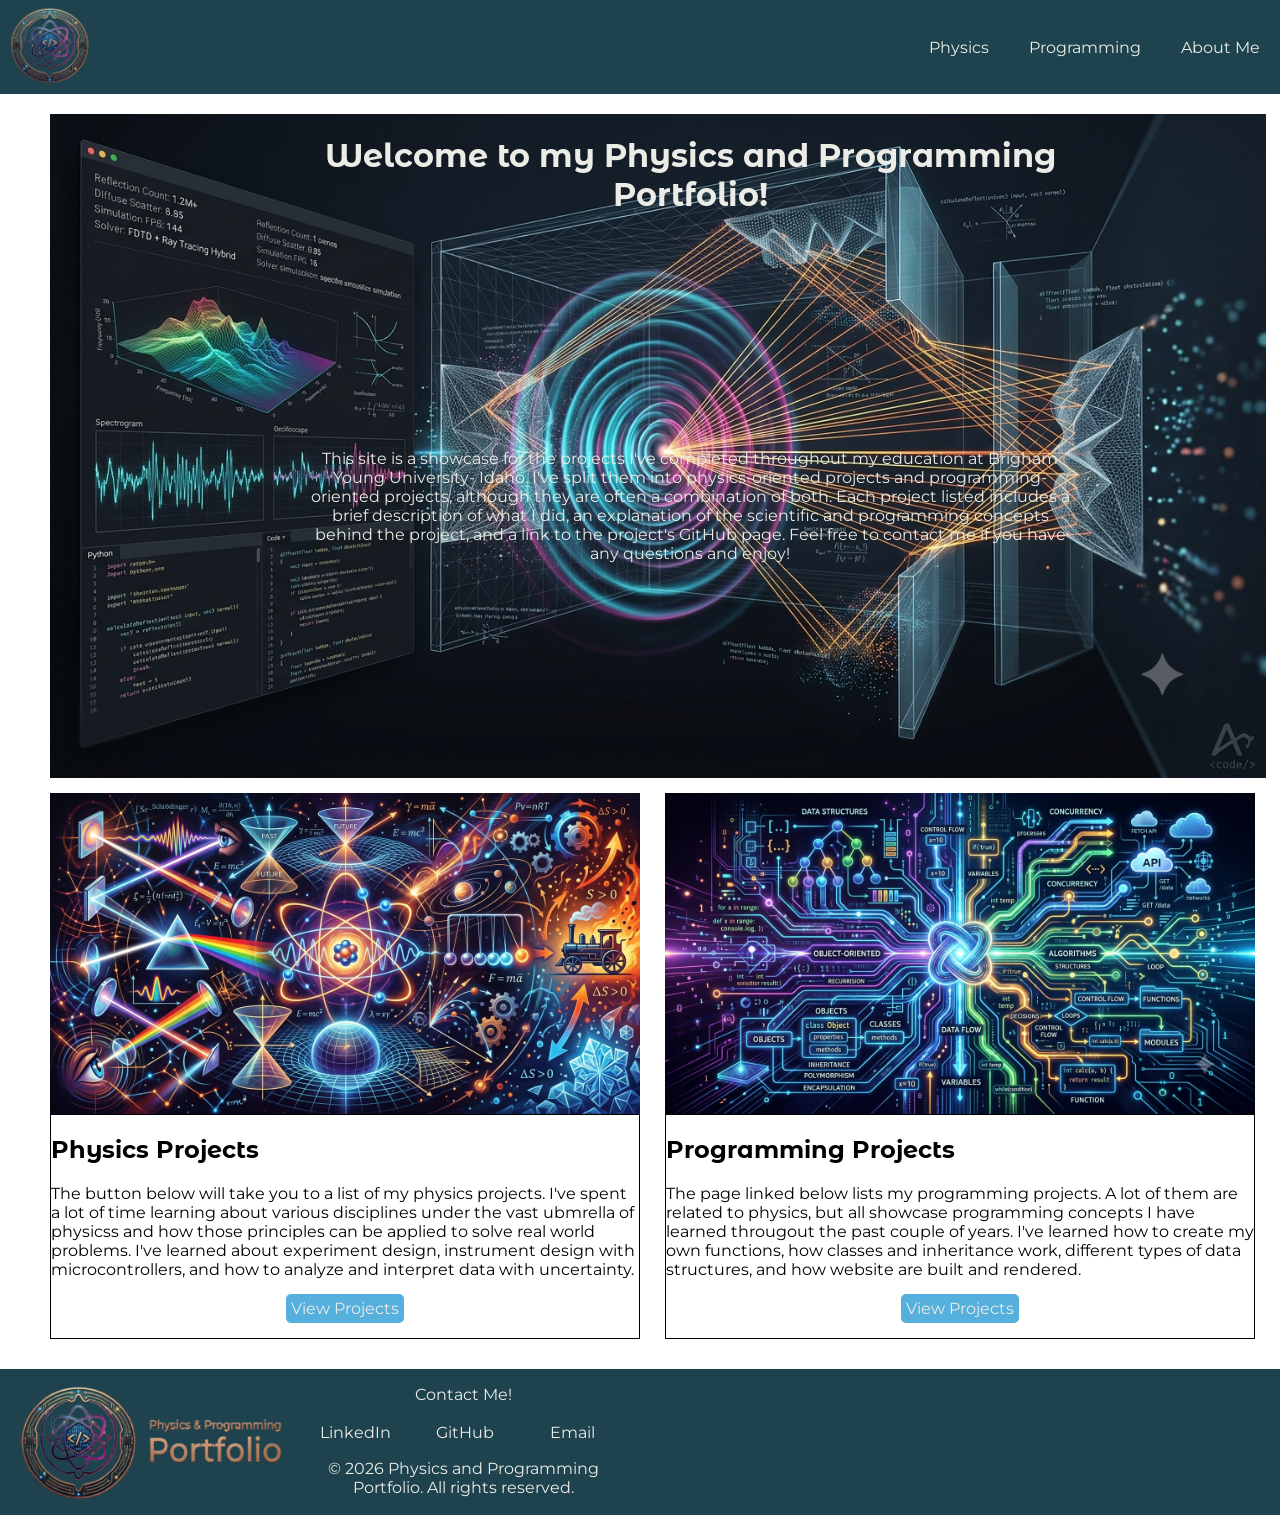
<file: index.html>
<!DOCTYPE html>
<html lang="en">
<head>
    <meta charset="UTF-8">
    <meta name="viewport" content="width=device-width, initial-scale=1.0">
    <title>Physics and Programming Portfolio</title>
    <link rel="stylesheet" href="styles/styles.css">
    <link rel="icon" type="image/png" href="images/logo-transparent.png">
</head>
<body>
<header>
<a href="/wdd130-winn/" id="icon-link">
    <img src="images/logo-transparent.png" alt="Logo" class="logo">
</a> 
    <nav>
        <a href="physics.html">Physics</a>
        <a href="programming.html">Programming</a>
        <a href="#">About Me</a>
    </nav>

</header>
<main>
    <div id="hero-section">
        <img src="images/hero-image.png" alt="Hero Image">
        <h1>Welcome to my Physics and Programming Portfolio!</h1>
        <p>
            This site is a showcase for the projects I've completed
            throughout my education at Brigham Young University-
            Idaho. I've split them into physics-oriented projects
            and programming-oriented projects, although they are
            often a combination of both. Each project listed includes
            a brief description of what I did, an explanation of the 
            scientific and programming concepts behind the project,
            and a link to the project's GitHub page. Feel free to
            contact me if you have any questions and enjoy!
        </p>
    </div>
    <div id="project-section">
        <img src="images/physics-image.png" alt="Physics" class="physics">
        <h2 class="physics">Physics Projects</h2>
        <p class="physics">
            The button below will take you to a list of my physics projects.
            I've spent a lot of time learning about various disciplines
            under the vast ubmrella of physicss and how those principles
            can be applied to solve real world problems. I've learned 
            about experiment design, instrument design with microcontrollers,
            and how to analyze and interpret data with uncertainty.
        </p>
        <div class="physics">
        <a class="physics" href="physics.html">View Projects</a>
        </div>
        <img class="programming" src="images/programming-image.png" alt="Programming">
        <h2 class="programming">Programming Projects</h2>
        <p class="programming">
            The page linked below lists my programming projects. 
            A lot of them are related to physics, but all showcase
            programming concepts I have learned througout the past
            couple of years. I've learned how to create my own functions,
            how classes and inheritance work, different types of data
            structures, and how website are built and rendered.
        </p>
        <div class="programming"><a class="programming" href="programming.html">View Projects</a></div>
        

    </div>
</main>
<footer>
    <img src="images/logo-landscape-transparent.png" class="logo-footer">
    <p>Contact Me!</p>
    <nav>
        <a href="https://www.linkedin.com/in/karwinns10 ">LinkedIn</a>
        <a href="https://github.com/karinawinn">GitHub</a>
        <a href="mailto:karinawinn@icloud.com">Email</a>
    </nav>
    <p id="copy">&copy; 2026 Physics and Programming Portfolio. All rights reserved.</p>
</footer>
</body>
</html>
</file>
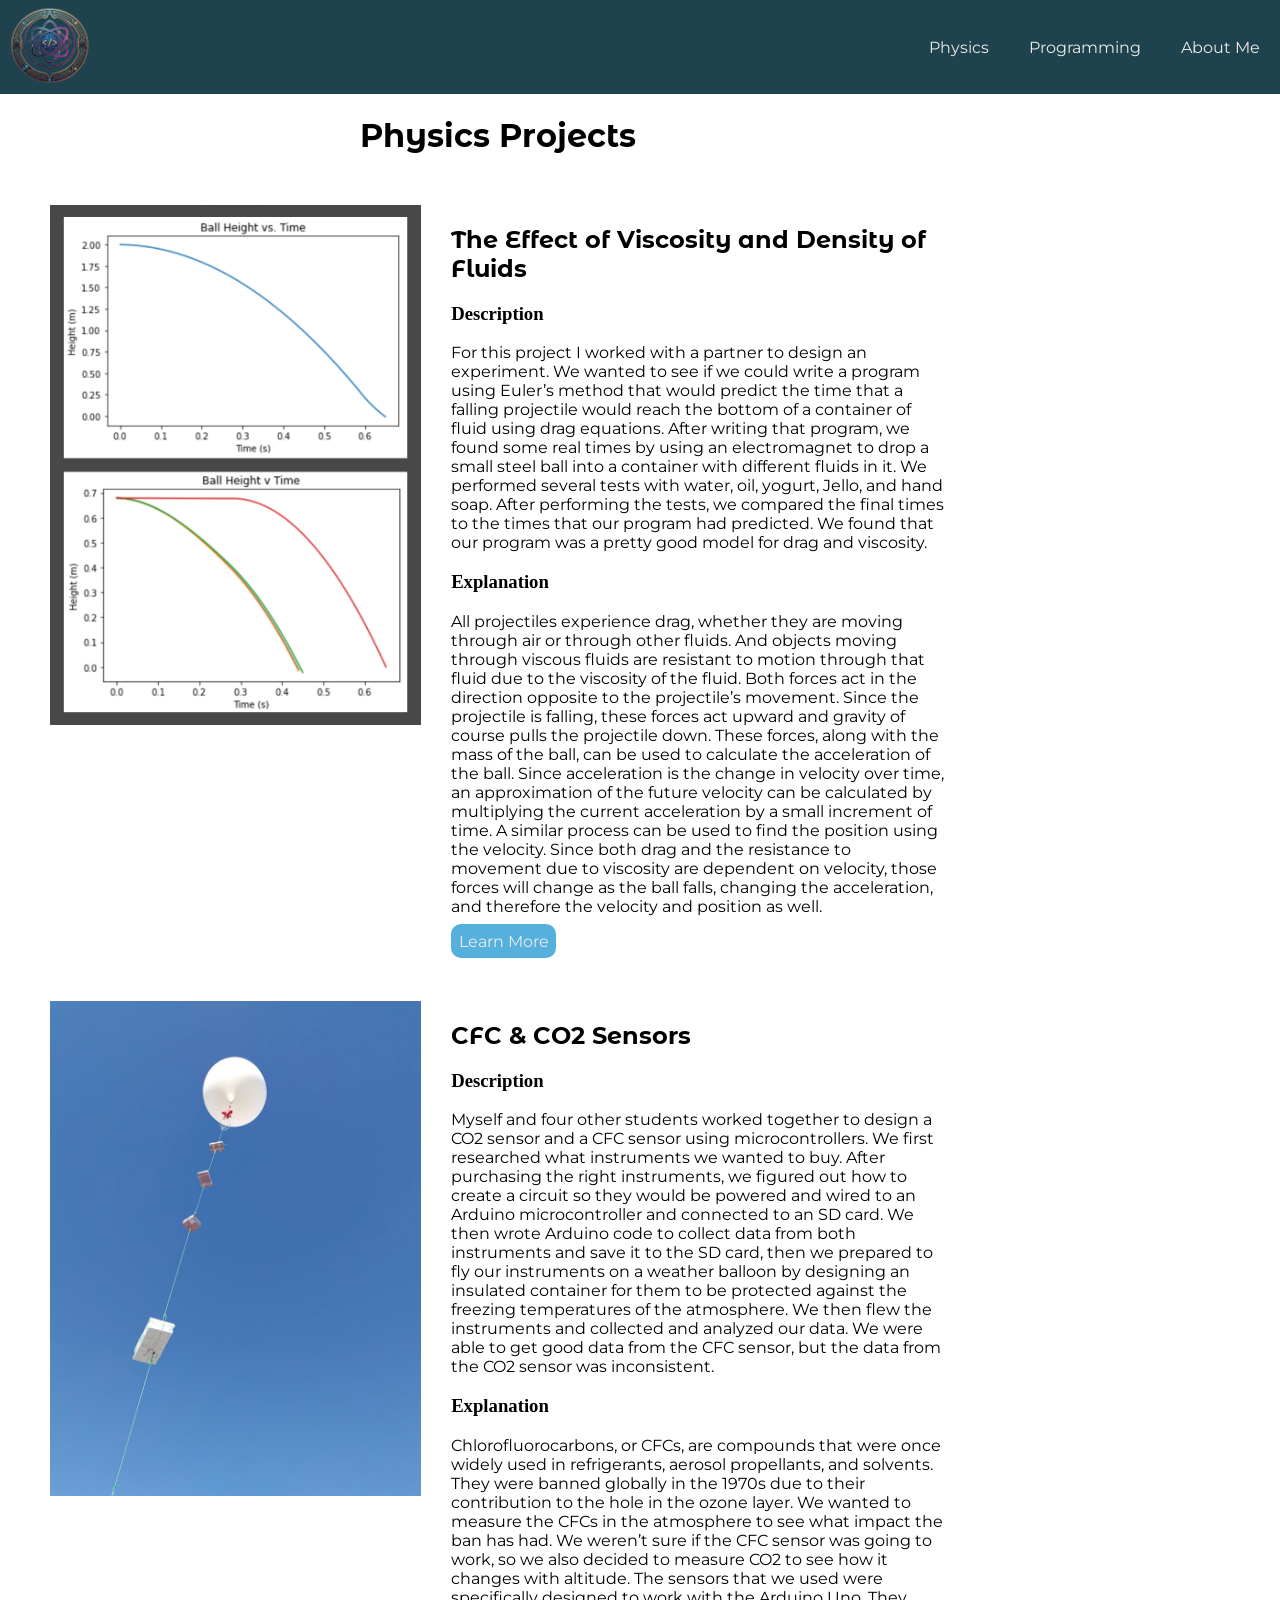
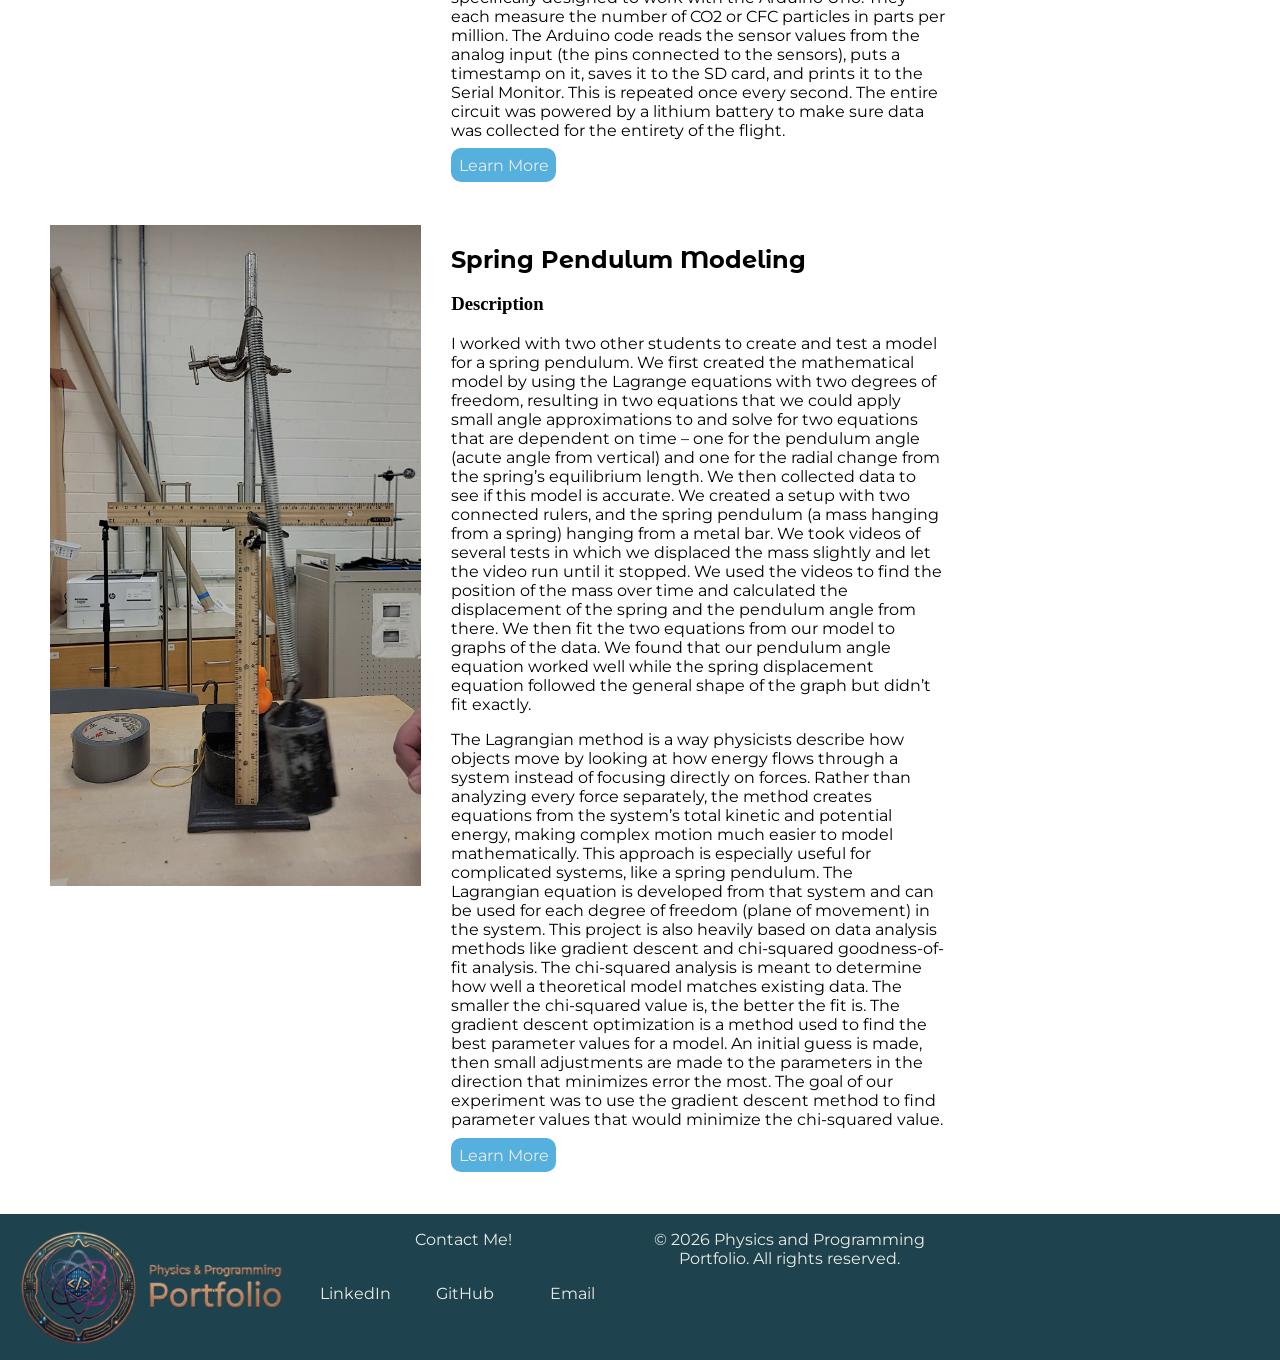
<file: physics.html>
<!DOCTYPE html>
<html lang="en">
<head>
    <meta charset="UTF-8">
    <meta name="viewport" content="width=device-width, initial-scale=1.0">
    <title>Physics Projects - Portfolio</title>
    <link rel="stylesheet" href="styles/styles.css">
    <link rel="icon" type="image/png" href="images/logo-transparent.png">
</save>
</head>
<body>

    
    <header>
        <a href="/wdd130-winn/" id="icon-link">
            <img src="images/logo-transparent.png" alt="Logo" class="logo">
        </a>
        <nav>
            <a href="physics.html" class="active">Physics</a>
            <a href="programming.html">Programming</a>
            <a href="#">About Me</a>
        </nav>
    </header>

    
    <main class="subpage">
        <div id="page-title-section">
            <h1>Physics Projects</h1>
        </div>

        <div id="child-projects-container">
            
            <article class="child-project-card">
                <div class="child-project-image">
                    <img src="images/fluid-viscosity.png" alt="Project Image Place holder">
                </div>
                <div class="child-project-text">
                    <h2>The Effect of Viscosity and Density of Fluids</h2>
                    <h3>Description</h3>
                    <p>
                       For this project I worked with a partner to design an experiment. We wanted to see if we could write a program using Euler’s method that would predict the time that a falling projectile would reach the bottom of a container of fluid using drag equations. After writing that program, we found some real times by using an electromagnet to drop a small steel ball into a container with different fluids in it. We performed several tests with water, oil, yogurt, Jello, and hand soap. After performing the tests, we compared the final times to the times that our program had predicted. We found that our program was a pretty good model for drag and viscosity. 
                    </p>
                    <h3>Explanation</h3>
                    <p>
                        All projectiles experience drag, whether they are moving through air or through other fluids. And objects moving through viscous fluids are resistant to motion through that fluid due to the viscosity of the fluid. Both forces act in the direction opposite to the projectile’s movement. Since the projectile is falling, these forces act upward and gravity of course pulls the projectile down. These forces, along with the mass of the ball, can be used to calculate the acceleration of the ball. Since acceleration is the change in velocity over time, an approximation of the future velocity can be calculated by multiplying the current acceleration by a small increment of time. A similar process can be used to find the position using the velocity. Since both drag and the resistance to movement due to viscosity are dependent on velocity, those forces will change as the ball falls, changing the acceleration, and therefore the velocity and position as well.  
                    </p>
                    <a href="https://github.com/karinawinn/top-nutation " class="btn-learn-more">Learn More</a>
                </div>
            </article>

            <article class="child-project-card">
                <div class="child-project-image">
                    <img src="images/cfc-co2-sensors.png" alt="Project Image Place holder">
                </div>
                <div class="child-project-text">
                    <h2>CFC & CO2 Sensors</h2>
                    <h3>Description</h3>
                    <p>
                       Myself and four other students worked together to design a CO2 sensor and a CFC sensor using microcontrollers. We first researched what instruments we wanted to buy. After purchasing the right instruments, we figured out how to create a circuit so they would be powered and wired to an Arduino microcontroller and connected to an SD card. We then wrote Arduino code to collect data from both instruments and save it to the SD card, then we prepared to fly our instruments on a weather balloon by designing an insulated container for them to be protected against the freezing temperatures of the atmosphere. We then flew the instruments and collected and analyzed our data. We were able to get good data from the CFC sensor, but the data from the CO2 sensor was inconsistent. 
                    <h3>Explanation</h3>
                    <p>
                        Chlorofluorocarbons, or CFCs, are compounds that were once widely used in refrigerants, aerosol propellants, and solvents. They were banned globally in the 1970s due to their contribution to the hole in the ozone layer. We wanted to measure the CFCs in the atmosphere to see what impact the ban has had. We weren’t sure if the CFC sensor was going to work, so we also decided to measure CO2 to see how it changes with altitude. The sensors that we used were specifically designed to work with the Arduino Uno. They each measure the number of CO2 or CFC particles in parts per million. The Arduino code reads the sensor values from the analog input (the pins connected to the sensors), puts a timestamp on it, saves it to the SD card, and prints it to the Serial Monitor. This is repeated once every second. The entire circuit was powered by a lithium battery to make sure data was collected for the entirety of the flight. 
                    </p>
                    <a href="https://github.com/karinawinn/CFC-CO2-Sensors" class="btn-learn-more">Learn More</a>
                </div>
            </article>
            <article class="child-project-card">
                <div class="child-project-image">
                    <img src="images/spring-pendulum-modeling.png" alt="Project Image Place holder">
                </div>
                <div class="child-project-text">
                    <h2>Spring Pendulum Modeling</h2>
                    <h3>Description</h3>
                    <p>
                      I worked with two other students to create and test a model for a spring pendulum. We first created the mathematical model by using the Lagrange equations with two degrees of freedom, resulting in two equations that we could apply small angle approximations to and solve for two equations that are dependent on time – one for the pendulum angle (acute angle from vertical) and one for the radial change from the spring’s equilibrium length. We then collected data to see if this model is accurate. We created a setup with two connected rulers, and the spring pendulum (a mass hanging from a spring) hanging from a metal bar. We took videos of several tests in which we displaced the mass slightly and let the video run until it stopped. We used the videos to find the position of the mass over time and calculated the displacement of the spring and the pendulum angle from there. We then fit the two equations from our model to graphs of the data. We found that our pendulum angle equation worked well while the spring displacement equation followed the general shape of the graph but didn’t fit exactly. 
                    <p>
                        The Lagrangian method is a way physicists describe how objects move by looking at how energy flows through a system instead of focusing directly on forces. Rather than analyzing every force separately, the method creates equations from the system’s total kinetic and potential energy, making complex motion much easier to model mathematically. This approach is especially useful for complicated systems, like a spring pendulum. The Lagrangian equation is developed from that system and can be used for each degree of freedom (plane of movement) in the system. This project is also heavily based on data analysis methods like gradient descent and chi-squared goodness-of-fit analysis. The chi-squared analysis is meant to determine how well a theoretical model matches existing data. The smaller the chi-squared value is, the better the fit is. The gradient descent optimization is a method used to find the best parameter values for a model. An initial guess is made, then small adjustments are made to the parameters in the direction that minimizes error the most. The goal of our experiment was to use the gradient descent method to find parameter values that would minimize the chi-squared value. 
                    </p>
                    <a href="https://github.com/karinawinn/Spring-Pendulum-Model" class="btn-learn-more">Learn More</a>
                </div>
            </article>
        </div>
    </main>

    
    <footer>
        <img src="images/logo-landscape-transparent.png" class="logo-footer" alt="Footer Logo">
        <p>Contact Me!</p>
        <nav>
            <a href="https://www.linkedin.com/in/karwinns10">LinkedIn</a>
            <a href="https://github.com/karinawinn">GitHub</a>
            <a href="mailto:karinawinn@icloud.com">Email</a>
        </nav>
        <p>&copy; 2026 Physics and Programming Portfolio. All rights reserved.</p>
    </footer>

</body>
</html>
</file>
<file: styles/styles.css>
@import url('https://fonts.googleapis.com/css2?family=Montserrat+Alternates:ital,wght@0,100;0,200;0,300;0,400;0,500;0,600;0,700;0,800;0,900;1,100;1,200;1,300;1,400;1,500;1,600;1,700;1,800;1,900&family=Montserrat:ital,wght@0,100..900;1,100..900&display=swap');
:root{
    --primary:#1E434E;
    --secondary:#56B0DE;
    --accent-1:#A031B3;
    --accent-2:#EBECE6;
    --standard-text:var(--primary);
    --colored-text-background:var(--secondary);
    --colored-background-text:var(--accent-2);
    --nav-background:var(--primary);
    --nav-hover:var(--accent-1);
    --nav-text:var(--accent-2);
    --heading-font:"Montserrat Alternates",Verdana;
    --text-font:"Montserrat", Tahoma;
}
h1,h2{
    font-family:var(--heading-font);
}
p,a{
    font-family:var(--text-font)
}
body{
 margin: 0px;
 padding:0px;
 width:100%;
}
header{
    background-color:var(--nav-background);
    color:var(--colored-background-text);
    display:grid;
    grid-template-columns:100px 1fr auto;
    width:100%;
}
.logo{
    width:100px;
}
nav{
    display:flex;
    grid-column-start:3;
    grid-column-end:4;
    justify-content: space-around;
}
nav a{
    text-decoration: none;
    color:var(--colored-background-text);
    place-content:center;
    text-align:center;
    padding-left:20px;
    padding-right:20px;
}
nav a:hover{
    background-color:var(--nav-hover)
}
#hero-section{
    display:grid;
    grid-template-columns:1fr 3fr 1fr;
    margin-top:20px;
    text-align:center;
    margin-left:50px;
    margin-right:50px;
    width:100%;
}
#hero-section img{
    grid-row:1/3;
    grid-column:1/4;
    width:95vw;
}
#hero-section h1{
    grid-row:1/2;
    grid-column:2/3;
    order:1;
    color:var(--colored-background-text);
}
#hero-section p{
    grid-row:2/3;
    grid-column:2/3;
    color:var(--colored-background-text);
    
}
#project-section{
    display:grid;
    column-gap:25px;
    margin-left:50px;
    margin-right:50px;
    margin-top:15px;
    align-items:stretch;
    grid-template-columns:50% 50%;
    width:95vw-25px;
}
#project-section img{
    width:100%;
    grid-row:1/2;
}
#project-section h2{
    grid-row:2/3;
    margin:0px;
    border:solid black 1px;
    border-bottom:none;
    padding-top:20px;
}
#project-section p{
    grid-row:3/4;
    border:solid black 1px;
    border-bottom:none;
    border-top:none;
    margin:0px;
    padding-top:20px;
}
#project-section div{
    border:solid black 1px;
    margin:0px;
    border-top:none;
    padding-top:20px;
    text-align:center;
    padding-bottom:20px;
}
#project-section a{
    grid-row:4/5;
    place-self:center;
    text-decoration:none;
    color:var(--colored-background-text);
    background-color: var(--colored-text-background);
    padding:5px;
    border-radius:5px;
}
.physics{
    grid-column:1/2;
}
.programming{
    grid-column:2/3;

}
.programming h2{
    border-bottom:none;
}
footer{
    background-color: var(--nav-background);
    display:grid;
    width:100%;
    grid-template-columns:300px 1fr 1fr 1fr;
    color:var(--colored-background-text);
    margin-top:30px;
}
footer img{
    width:100%;
    grid-row:1/4;
}
footer nav{
    grid-column:2/3;
    grid-row:2/3;
}
footer nav a{
    box-sizing:border-box;
    width: 100%;
}
footer p{
    text-align:center;
}
#copy{
    grid-column:2/3;
}
.child-project-card{
    display:grid;
    grid-template-columns:3fr 4fr;
    column-gap:30px;
    margin-top:50px;
    margin-bottom:50px;

}
.child-project-image{
    height:100%;
}
.child-project-image img{
    width:100%;
}
.subpage{
    width:70vw;
    margin-left:50px;
}
.subpage h1{
    text-align:center;
}
.subpage a{
    text-decoration:none;
    color:var(--colored-background-text);
    background-color:var(--colored-text-background);
    padding:7.5px;
    border-radius:10px;
}
</file>
